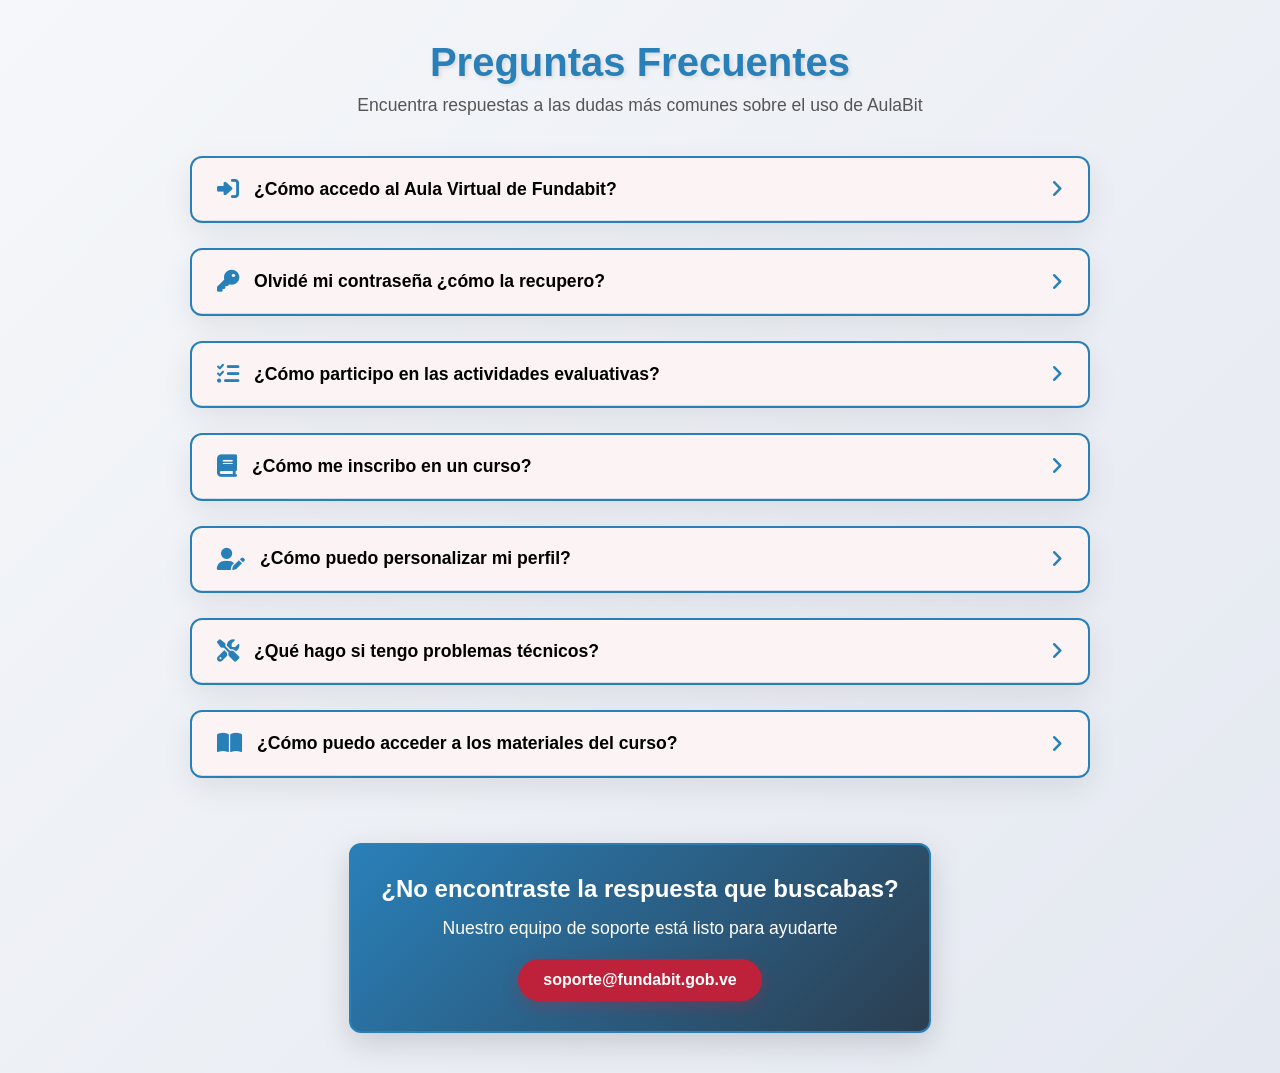
<file: preguntas frecuentas.html>
<!DOCTYPE html>
<html lang="es">
<head>
    <meta charset="UTF-8">
    <meta name="viewport" content="width=device-width, initial-scale=1.0">
    <title>Preguntas Frecuentes - AulaBit</title>
    <link rel="stylesheet" href="https://cdnjs.cloudflare.com/ajax/libs/font-awesome/6.4.0/css/all.min.css">
    <style>
        * {
            margin: 0;
            padding: 0;
            box-sizing: border-box;
            font-family: 'Segoe UI', Tahoma, Geneva, Verdana, sans-serif;
        }
        
        body {
            background: linear-gradient(135deg, #f5f7fa 0%, #e4e8f0 100%);
            min-height: 100vh;
            display: flex;
            flex-direction: column;
            align-items: center;
            padding: 40px 20px;
        }
        
        .header {
            text-align: center;
            margin-bottom: 40px;
            width: 100%;
        }
        
        .header h1 {
            font-size: 2.5rem;
            color: #2980b9;
            margin-bottom: 10px;
            text-shadow: 2px 2px 4px rgba(0, 0, 0, 0.1);
        }
        
        .header p {
            color: #555;
            font-size: 1.1rem;
            max-width: 800px;
            margin: 0 auto;
        }
        
        .faq-container {
            width: 100%;
            max-width: 900px;
            margin: 0 auto;
        }
        
        .faq-card {
            background: white;
            border-radius: 12px;
            margin-bottom: 25px;
            padding: 0;
            overflow: hidden;
            box-shadow: 0 10px 30px rgba(0, 0, 0, 0.08);
            transform-style: preserve-3d;
            perspective: 1000px;
            transition: transform 0.4s ease, box-shadow 0.4s ease;
            border: 2px solid #2980b9;
        }
        
        .faq-card:hover {
            transform: translateY(-5px) rotateX(5deg);
            box-shadow: 0 15px 35px rgba(41, 128, 185, 0.15);
        }
        
        .faq-question {
            padding: 20px 60px 20px 25px;
            cursor: pointer;
            position: relative;
            font-weight: 600;
            font-size: 1.1rem;
            color: #000000;
            display: flex;
            align-items: center;
            background: rgba(190, 34, 59, 0.05);
            border-bottom: 1px solid rgba(41, 128, 185, 0.2);
        }
        
        .faq-question i {
            margin-right: 15px;
            font-size: 1.4rem;
            color: #2980b9;
            transition: transform 0.3s ease;
        }
        
        .faq-answer {
            padding: 0 25px;
            max-height: 0;
            overflow: hidden;
            transition: max-height 0.4s ease, padding 0.4s ease;
            color: #333;
            line-height: 1.6;
            background: white;
        }
        
        .faq-card.active .faq-answer {
            max-height: 500px;
            padding: 20px 25px;
        }
        
        .faq-card.active .faq-question i {
            transform: rotate(90deg);
        }
        
        .faq-question::after {
            content: '\f105';
            font-family: 'Font Awesome 6 Free';
            font-weight: 900;
            position: absolute;
            right: 25px;
            top: 50%;
            transform: translateY(-50%);
            color: #2980b9;
            font-size: 1.2rem;
            transition: transform 0.3s ease;
        }
        
        .faq-card.active .faq-question::after {
            transform: translateY(-50%) rotate(90deg);
        }
        
        .faq-answer a {
            color: #2980b9;
            text-decoration: none;
            font-weight: 600;
        }
        
        .faq-answer a:hover {
            text-decoration: underline;
            color: #be223b;
        }
        
        .faq-answer ul {
            padding-left: 20px;
            margin: 10px 0;
        }
        
        .faq-answer li {
            margin-bottom: 8px;
        }
        
        .highlight {
            background-color: rgba(190, 34, 59, 0.1);
            padding: 2px 6px;
            border-radius: 4px;
            font-weight: 600;
            color: #be223b;
        }
        
        .support {
            background: linear-gradient(135deg, #2980b9 0%, #2c3e50 100%);
            color: white;
            padding: 30px;
            border-radius: 12px;
            text-align: center;
            margin-top: 40px;
            box-shadow: 0 10px 30px rgba(0, 0, 0, 0.15);
            border: 2px solid #2980b9;
        }
        
        .support h3 {
            margin-bottom: 15px;
            font-size: 1.5rem;
        }
        
        .support p {
            margin-bottom: 20px;
            font-size: 1.1rem;
        }
        
        .support-email {
            display: inline-block;
            background: #be223b;
            color: white;
            padding: 12px 25px;
            border-radius: 50px;
            text-decoration: none;
            font-weight: 600;
            transition: all 0.3s ease;
            box-shadow: 0 5px 15px rgba(190, 34, 59, 0.3);
        }
        
        .support-email:hover {
            transform: translateY(-3px);
            box-shadow: 0 8px 20px rgba(190, 34, 59, 0.4);
        }
        
        @media (max-width: 768px) {
            .header h1 {
                font-size: 2rem;
            }
            
            .faq-question {
                padding: 18px 50px 18px 20px;
                font-size: 1rem;
            }
            
            .faq-question i {
                font-size: 1.2rem;
            }
        }
    </style>
</head>
<body>
    <div class="header">
        <h1>Preguntas Frecuentes</h1>
        <p>Encuentra respuestas a las dudas más comunes sobre el uso de AulaBit</p>
    </div>
    
    <div class="faq-container">
        <!-- Pregunta 1 -->
        <div class="faq-card">
            <div class="faq-question">
                <i class="fas fa-sign-in-alt"></i>
                ¿Cómo accedo al Aula Virtual de Fundabit?
            </div>
            <div class="faq-answer">
                <p>Puedes acceder desde cualquier dispositivo móvil o PC con el siguiente enlace: <a href="https://aulavirtual.fundabit.gob.ve" target="_blank">https://aulavirtual.fundabit.gob.ve</a></p>
                <p>Utiliza tu nombre de usuario y contraseña asignados.</p>
            </div>
        </div>
        
        <!-- Pregunta 2 -->
        <div class="faq-card">
            <div class="faq-question">
                <i class="fas fa-key"></i>
                Olvidé mi contraseña ¿cómo la recupero?
            </div>
            <div class="faq-answer">
                <p>Haz clic en <span class="highlight">"¿Olvidó su nombre de usuario o contraseña?"</span> en la pantalla de inicio de sesión.</p>
                <ul>
                    <li>Ingresa tu correo electrónico registrado y recibirás un enlace para restablecerla.</li>
                </ul>
                <p>Si el problema persiste escribe a: <a href="mailto:soporte@fundabit.gob.ve">soporte@fundabit.gob.ve</a></p>
            </div>
        </div>
        
        <!-- Pregunta 3 -->
        <div class="faq-card">
            <div class="faq-question">
                <i class="fas fa-tasks"></i>
                ¿Cómo participo en las actividades evaluativas?
            </div>
            <div class="faq-answer">
                <p>Sigue estos pasos:</p>
                <ul>
                    <li>Inicia sesión en tu cuenta de Moodle.</li>
                    <li>Haz clic en tu nombre de usuario en la esquina superior derecha de la pantalla.</li>
                    <li>Selecciona <span class="highlight">"Preferencias"</span> en el menú desplegable.</li>
                    <li>En la sección <span class="highlight">"Cambiar contraseña"</span>, ingresa tu contraseña actual y luego la nueva contraseña que deseas establecer.</li>
                    <li>Haz clic en <span class="highlight">"Guardar cambios"</span> para confirmar.</li>
                </ul>
            </div>
        </div>
        
        <!-- Pregunta 4 -->
        <div class="faq-card">
            <div class="faq-question">
                <i class="fas fa-book"></i>
                ¿Cómo me inscribo en un curso?
            </div>
            <div class="faq-answer">
                <p>Una vez que inicies sesión, busca el curso en el que deseas participar y simplemente haz clic en <span class="highlight">"Inscribirse"</span>.</p>
            </div>
        </div>
        
        <!-- Pregunta 5 -->
        <div class="faq-card">
            <div class="faq-question">
                <i class="fas fa-user-edit"></i>
                ¿Cómo puedo personalizar mi perfil?
            </div>
            <div class="faq-answer">
                <p>Ve a <span class="highlight">"Mi perfil"</span> en el menú de usuario y selecciona <span class="highlight">"Editar perfil"</span>. Aquí puedes agregar información personal y una foto.</p>
            </div>
        </div>
        
        <!-- Pregunta 6 -->
        <div class="faq-card">
            <div class="faq-question">
                <i class="fas fa-tools"></i>
                ¿Qué hago si tengo problemas técnicos?
            </div>
            <div class="faq-answer">
                <p>Si experimentas problemas técnicos, primero intenta refrescar la página (actualizar) o cerrar y volver a abrir tu navegador.</p>
                <ul>
                    <li>Si el problema persiste, contacta a <a href="mailto:soporte@fundabit.gob.ve">soporte@fundabit.gob.ve</a></li>
                </ul>
            </div>
        </div>
        
        <!-- Pregunta 7 -->
        <div class="faq-card">
            <div class="faq-question">
                <i class="fas fa-book-open"></i>
                ¿Cómo puedo acceder a los materiales del curso?
            </div>
            <div class="faq-answer">
                <p>Los materiales del curso, como documentos, videos y enlaces, estarán disponibles en la sección correspondiente del curso. Simplemente haz clic en los enlaces para acceder a ellos.</p>
            </div>
        </div>
    </div>
    
    <div class="support">
        <h3>¿No encontraste la respuesta que buscabas?</h3>
        <p>Nuestro equipo de soporte está listo para ayudarte</p>
        <a href="mailto:soporte@fundabit.gob.ve" class="support-email">soporte@fundabit.gob.ve</a>
    </div>

    <script>
        document.querySelectorAll('.faq-card').forEach(card => {
            card.addEventListener('click', () => {
                card.classList.toggle('active');
            });
        });
    </script>
</body>
</html>
</file>
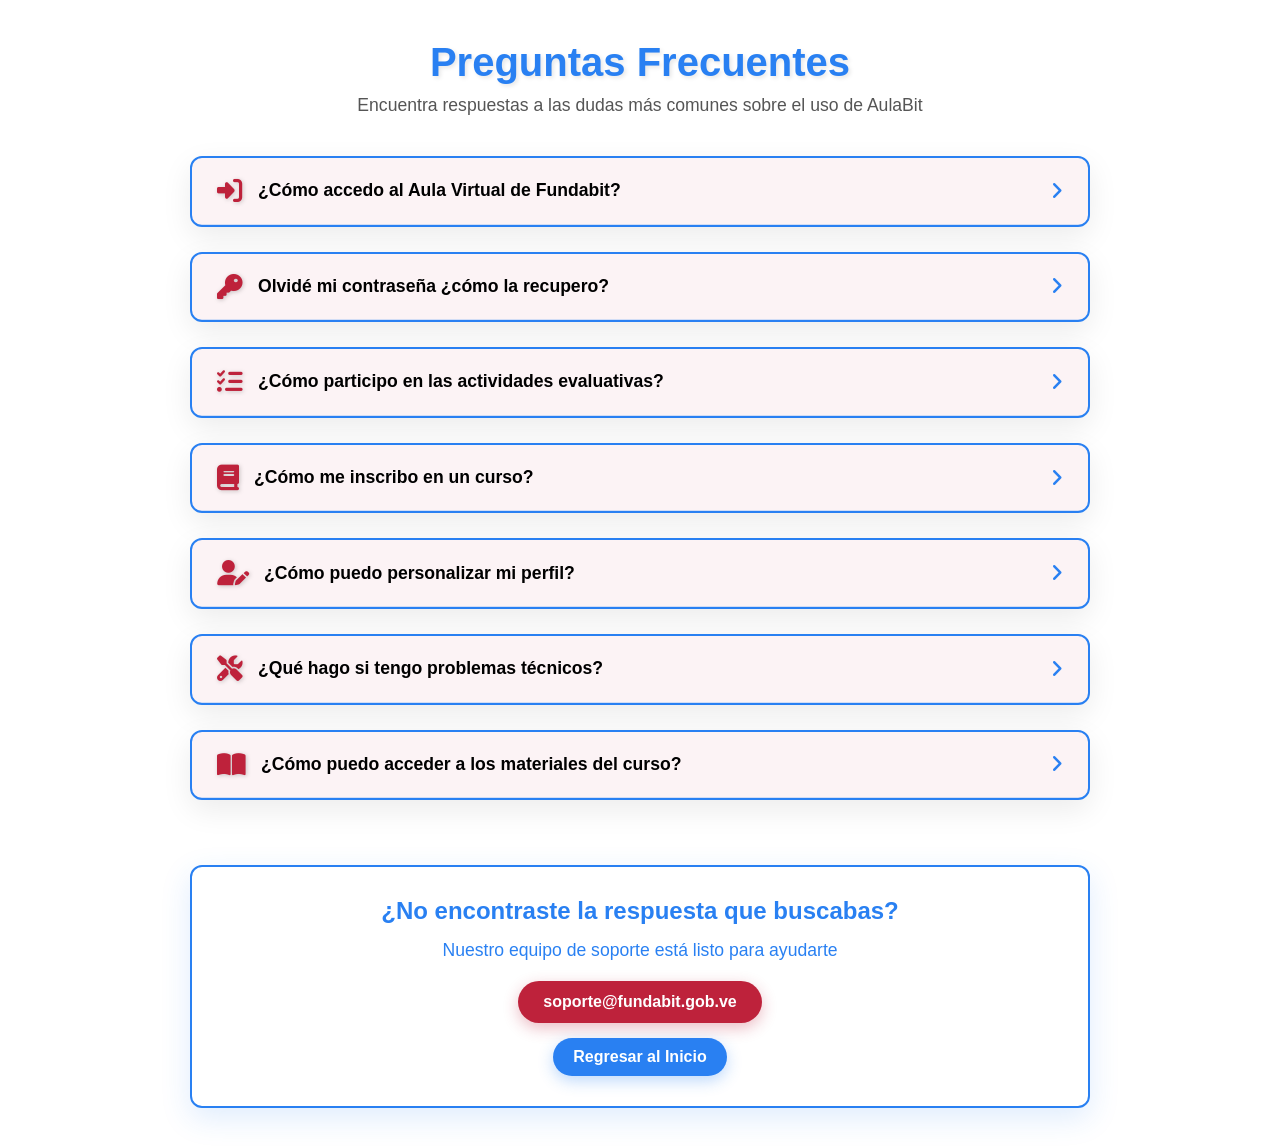
<file: preguntas-frecuentes.html>
<!DOCTYPE html>
<html lang="es">
<head>
    <meta charset="UTF-8">
    <meta name="viewport" content="width=device-width, initial-scale=1.0">
    <title>Preguntas Frecuentes - AulaBit</title>
    <link rel="stylesheet" href="https://cdnjs.cloudflare.com/ajax/libs/font-awesome/6.4.0/css/all.min.css">
    <style>
        * {
            margin: 0;
            padding: 0;
            box-sizing: border-box;
            font-family: 'Segoe UI', Tahoma, Geneva, Verdana, sans-serif;
        }
        
        body {
            background: #FFFFFF; /* Cambiado a blanco según solicitud */
            min-height: 100vh;
            display: flex;
            flex-direction: column;
            align-items: center;
            padding: 40px 20px;
        }
        
        .header {
            text-align: center;
            margin-bottom: 40px;
            width: 100%;
        }
        
        .header h1 {
            font-size: 2.5rem;
            color: #2980f2; /* Cambiado a #2980f2 según solicitud */
            margin-bottom: 10px;
            text-shadow: 2px 2px 4px rgba(0, 0, 0, 0.1);
        }
        
        .header p {
            color: #555;
            font-size: 1.1rem;
            max-width: 800px;
            margin: 0 auto;
        }
        
        .faq-container {
            width: 100%;
            max-width: 900px;
            margin: 0 auto;
        }
        
        .faq-card {
            background: white;
            border-radius: 12px;
            margin-bottom: 25px;
            padding: 0;
            overflow: hidden;
            box-shadow: 0 10px 30px rgba(0, 0, 0, 0.08);
            transform-style: preserve-3d;
            perspective: 1000px;
            transition: transform 0.4s ease, box-shadow 0.4s ease;
            border: 2px solid #2980f2; /* Cambiado a #2980f2 */
        }
        
        .faq-card:hover {
            transform: translateY(-5px) rotateX(5deg);
            box-shadow: 0 15px 35px rgba(41, 128, 242, 0.15); /* Cambiado a #2980f2 */
        }
        
        .faq-question {
            padding: 20px 60px 20px 25px;
            cursor: pointer;
            position: relative;
            font-weight: 600;
            font-size: 1.1rem;
            color: #000000; /* Mantenido en negro según solicitud */
            display: flex;
            align-items: center;
            background: rgba(190, 34, 59, 0.05);
            border-bottom: 1px solid rgba(41, 128, 242, 0.2); /* Cambiado a #2980f2 */
        }
        
        .faq-question i {
            margin-right: 15px;
            font-size: 1.6rem; /* Aumentado para hacer más resaltante */
            color: #be223b; /* Cambiado a #be223b según solicitud */
            transition: transform 0.3s ease;
            filter: drop-shadow(1px 1px 2px rgba(0,0,0,0.2)); /* Añadido para resaltar */
        }
        
        .faq-answer {
            padding: 0 25px;
            max-height: 0;
            overflow: hidden;
            transition: max-height 0.4s ease, padding 0.4s ease;
            color: #333;
            line-height: 1.6;
            background: white;
        }
        
        .faq-card.active .faq-answer {
            max-height: 500px;
            padding: 20px 25px;
        }
        
        .faq-card.active .faq-question i {
            transform: rotate(90deg);
        }
        
        .faq-question::after {
            content: '\f105';
            font-family: 'Font Awesome 6 Free';
            font-weight: 900;
            position: absolute;
            right: 25px;
            top: 50%;
            transform: translateY(-50%);
            color: #2980f2; /* Cambiado a #2980f2 */
            font-size: 1.2rem;
            transition: transform 0.3s ease;
        }
        
        .faq-card.active .faq-question::after {
            transform: translateY(-50%) rotate(90deg);
        }
        
        .faq-answer a {
            color: #2980f2; /* Cambiado a #2980f2 */
            text-decoration: none;
            font-weight: 600;
        }
        
        .faq-answer a:hover {
            text-decoration: underline;
            color: #be223b;
        }
        
        .faq-answer ul {
            padding-left: 20px;
            margin: 10px 0;
        }
        
        .faq-answer li {
            margin-bottom: 8px;
        }
        
        .highlight {
            background-color: rgba(190, 34, 59, 0.1);
            padding: 2px 6px;
            border-radius: 4px;
            font-weight: 600;
            color: #be223b;
        }
        
        .support {
            background: #FFFFFF; /* Cambiado a blanco según solicitud */
            color: #2980f2; /* Cambiado a #2980f2 */
            padding: 30px;
            border-radius: 12px;
            text-align: center;
            margin-top: 40px;
            box-shadow: 0 10px 30px rgba(41, 128, 242, 0.15); /* Cambiado a #2980f2 */
            border: 2px solid #2980f2; /* Cambiado a #2980f2 */
            width: 100%;
            max-width: 900px;
        }
        
        .support h3 {
            margin-bottom: 15px;
            font-size: 1.5rem;
        }
        
        .support p {
            margin-bottom: 20px;
            font-size: 1.1rem;
        }
        
        .support-email {
            display: inline-block;
            background: #be223b;
            color: white;
            padding: 12px 25px;
            border-radius: 50px;
            text-decoration: none;
            font-weight: 600;
            transition: all 0.3s ease;
            box-shadow: 0 5px 15px rgba(190, 34, 59, 0.3);
            margin-bottom: 15px;
        }
        
        .support-email:hover {
            transform: translateY(-3px);
            box-shadow: 0 8px 20px rgba(190, 34, 59, 0.4);
        }
        
        .back-button {
            display: inline-block;
            background: #2980f2;
            color: white;
            padding: 10px 20px;
            border-radius: 50px;
            text-decoration: none;
            font-weight: 600;
            transition: all 0.3s ease;
            box-shadow: 0 5px 15px rgba(41, 128, 242, 0.3);
        }
        
        .back-button:hover {
            transform: translateY(-3px);
            box-shadow: 0 8px 20px rgba(41, 128, 242, 0.4);
        }
        
        @media (max-width: 768px) {
            .header h1 {
                font-size: 2rem;
            }
            
            .faq-question {
                padding: 18px 50px 18px 20px;
                font-size: 1rem;
            }
            
            .faq-question i {
                font-size: 1.4rem; /* Ajustado para móviles */
            }
        }
    </style>
</head>
<body>
    <div class="header">
        <h1>Preguntas Frecuentes</h1>
        <p>Encuentra respuestas a las dudas más comunes sobre el uso de AulaBit</p>
    </div>
    
    <div class="faq-container">
        <!-- Pregunta 1 -->
        <div class="faq-card">
            <div class="faq-question">
                <i class="fas fa-sign-in-alt"></i>
                ¿Cómo accedo al Aula Virtual de Fundabit?
            </div>
            <div class="faq-answer">
                <p>Puedes acceder desde cualquier dispositivo móvil o PC con el siguiente enlace: <a href="https://aulavirtual.fundabit.gob.ve" target="_blank">https://aulavirtual.fundabit.gob.ve</a></p>
                <p>Utiliza tu nombre de usuario y contraseña asignados.</p>
            </div>
        </div>
        
        <!-- Pregunta 2 -->
        <div class="faq-card">
            <div class="faq-question">
                <i class="fas fa-key"></i>
                Olvidé mi contraseña ¿cómo la recupero?
            </div>
            <div class="faq-answer">
                <p>Haz clic en <span class="highlight">"¿Olvidó su nombre de usuario o contraseña?"</span> en la pantalla de inicio de sesión.</p>
                <ul>
                    <li>Ingresa tu correo electrónico registrado y recibirás un enlace para restablecerla.</li>
                </ul>
                <p>Si el problema persiste escribe a: <a href="mailto:soporte@fundabit.gob.ve">soporte@fundabit.gob.ve</a></p>
            </div>
        </div>
        
        <!-- Pregunta 3 -->
        <div class="faq-card">
            <div class="faq-question">
                <i class="fas fa-tasks"></i>
                ¿Cómo participo en las actividades evaluativas?
            </div>
            <div class="faq-answer">
                <p>Sigue estos pasos:</p>
                <ul>
                    <li>Inicia sesión en tu cuenta de Moodle.</li>
                    <li>Haz clic en tu nombre de usuario en la esquina superior derecha de la pantalla.</li>
                    <li>Selecciona <span class="highlight">"Preferencias"</span> en el menú desplegable.</li>
                    <li>En la sección <span class="highlight">"Cambiar contraseña"</span>, ingresa tu contraseña actual y luego la nueva contraseña que deseas establecer.</li>
                    <li>Haz clic en <span class="highlight">"Guardar cambios"</span> para confirmar.</li>
                </ul>
            </div>
        </div>
        
        <!-- Pregunta 4 -->
        <div class="faq-card">
            <div class="faq-question">
                <i class="fas fa-book"></i>
                ¿Cómo me inscribo en un curso?
            </div>
            <div class="faq-answer">
                <p>Una vez que inicies sesión, busca el curso en el que deseas participar y simplemente haz clic en <span class="highlight">"Inscribirse"</span>.</p>
            </div>
        </div>
        
        <!-- Pregunta 5 -->
        <div class="faq-card">
            <div class="faq-question">
                <i class="fas fa-user-edit"></i>
                ¿Cómo puedo personalizar mi perfil?
            </div>
            <div class="faq-answer">
                <p>Ve a <span class="highlight">"Mi perfil"</span> en el menú de usuario y selecciona <span class="highlight">"Editar perfil"</span>. Aquí puedes agregar información personal y una foto.</p>
            </div>
        </div>
        
        <!-- Pregunta 6 -->
        <div class="faq-card">
            <div class="faq-question">
                <i class="fas fa-tools"></i>
                ¿Qué hago si tengo problemas técnicos?
            </div>
            <div class="faq-answer">
                <p>Si experimentas problemas técnicos, primero intenta refrescar la página (actualizar) o cerrar y volver a abrir tu navegador.</p>
                <ul>
                    <li>Si el problema persiste, contacta a <a href="mailto:soporte@fundabit.gob.ve">soporte@fundabit.gob.ve</a></li>
                </ul>
            </div>
        </div>
        
        <!-- Pregunta 7 -->
        <div class="faq-card">
            <div class="faq-question">
                <i class="fas fa-book-open"></i>
                ¿Cómo puedo acceder a los materiales del curso?
            </div>
            <div class="faq-answer">
                <p>Los materiales del curso, como documentos, videos y enlaces, estarán disponibles en la sección correspondiente del curso. Simplemente haz clic en los enlaces para acceder a ellos.</p>
            </div>
        </div>
    </div>
    
    <div class="support">
        <h3>¿No encontraste la respuesta que buscabas?</h3>
        <p>Nuestro equipo de soporte está listo para ayudarte</p>
        <a href="mailto:soporte@fundabit.gob.ve" class="support-email">soporte@fundabit.gob.ve</a>
        <br>
        <a href="index.html" class="back-button">Regresar al Inicio</a>
    </div>

    <script>
        document.querySelectorAll('.faq-card').forEach(card => {
            card.addEventListener('click', () => {
                card.classList.toggle('active');
            });
        });
    </script>
</body>
</html>
</file>
